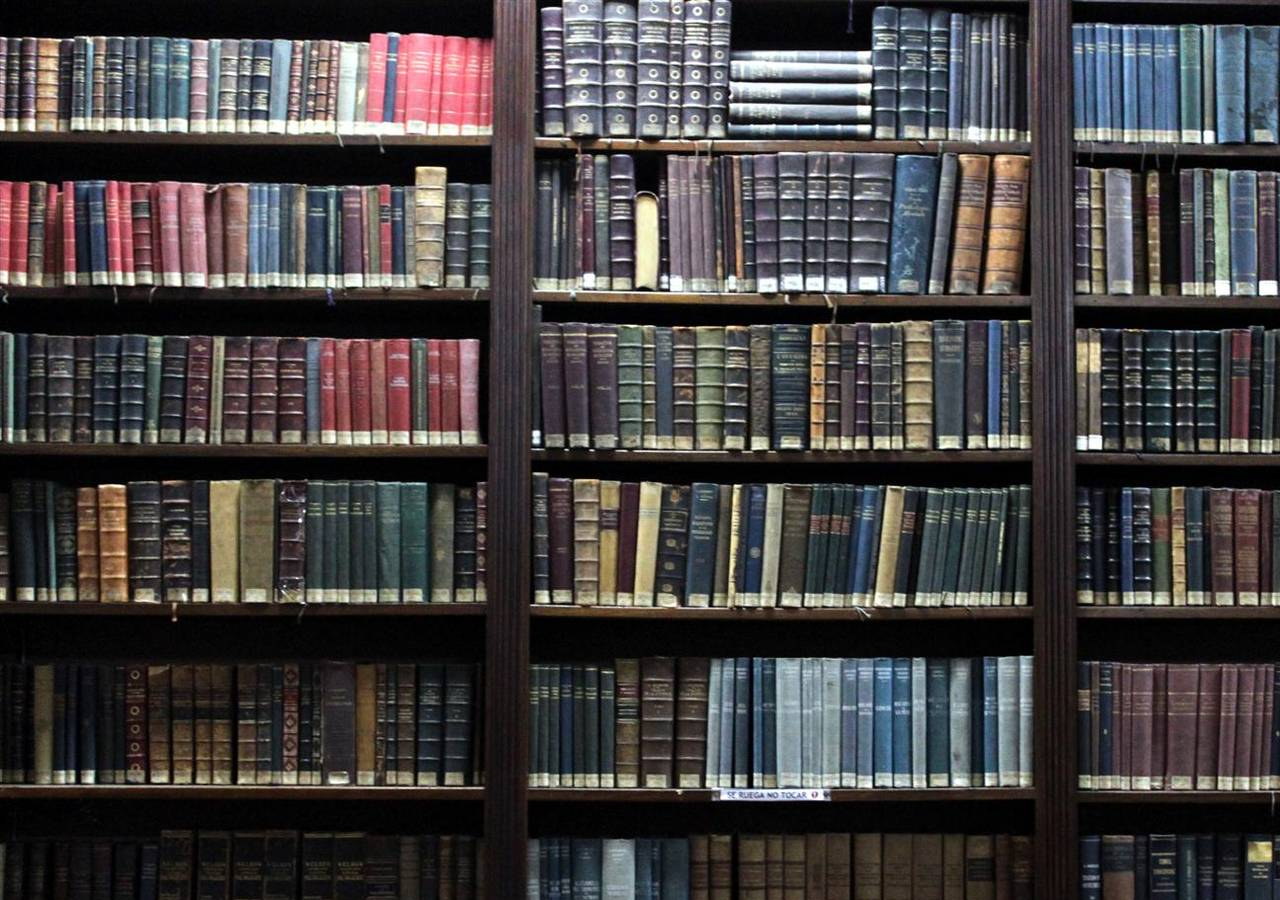
<file: index.html>
<!doctype html>
<html lang="en" ng-app="courseRoster">
<head>
  <meta charset="UTF-8">
  <title>Course Roster</title>
  <script src="lib/angular.js"></script>
  <script src="lib/angular-ui-router.js"></script>
  <script src="app.js"></script>
  <script src="services/CoursesFactory.js"></script>
  <script src="services/UtilitiesFactory.js"></script>
  <script src="controllers/CoursesController.js"></script>
  <script src="controllers/StudentsController.js"></script>
  <script src="directives/myDirectives.js"></script>
  <link rel="stylesheet" href="css/bootstrap.css">
  <link rel="stylesheet" href="css/styles.css">
</head>
<body>
  <div class="container">
    <div ui-view="header"></div>
    <div ui-view="body"></div>
  </div>
</body>
</html>
</file>
<file: css/styles.css>
.jumbotron {
  background-image: url(img/blackboard.jpg)
}

.vertical-center {
  min-height: 50%;
  min-height: 50vh;

  display: flex;
  align-items: center;
}

.jumbotron h1 {
  text-align: center;
  color: white;
}

.jumbotron h3 {
  text-align: center;
  color: #C8E9D3;
}

body {
  background-image: url(img/bookshelf.jpg)
}

h3 {
  color: white;
}

h1 {
  color: white;
}

ul.tracklist {
  color:#FFA3C7;
}
</file>
